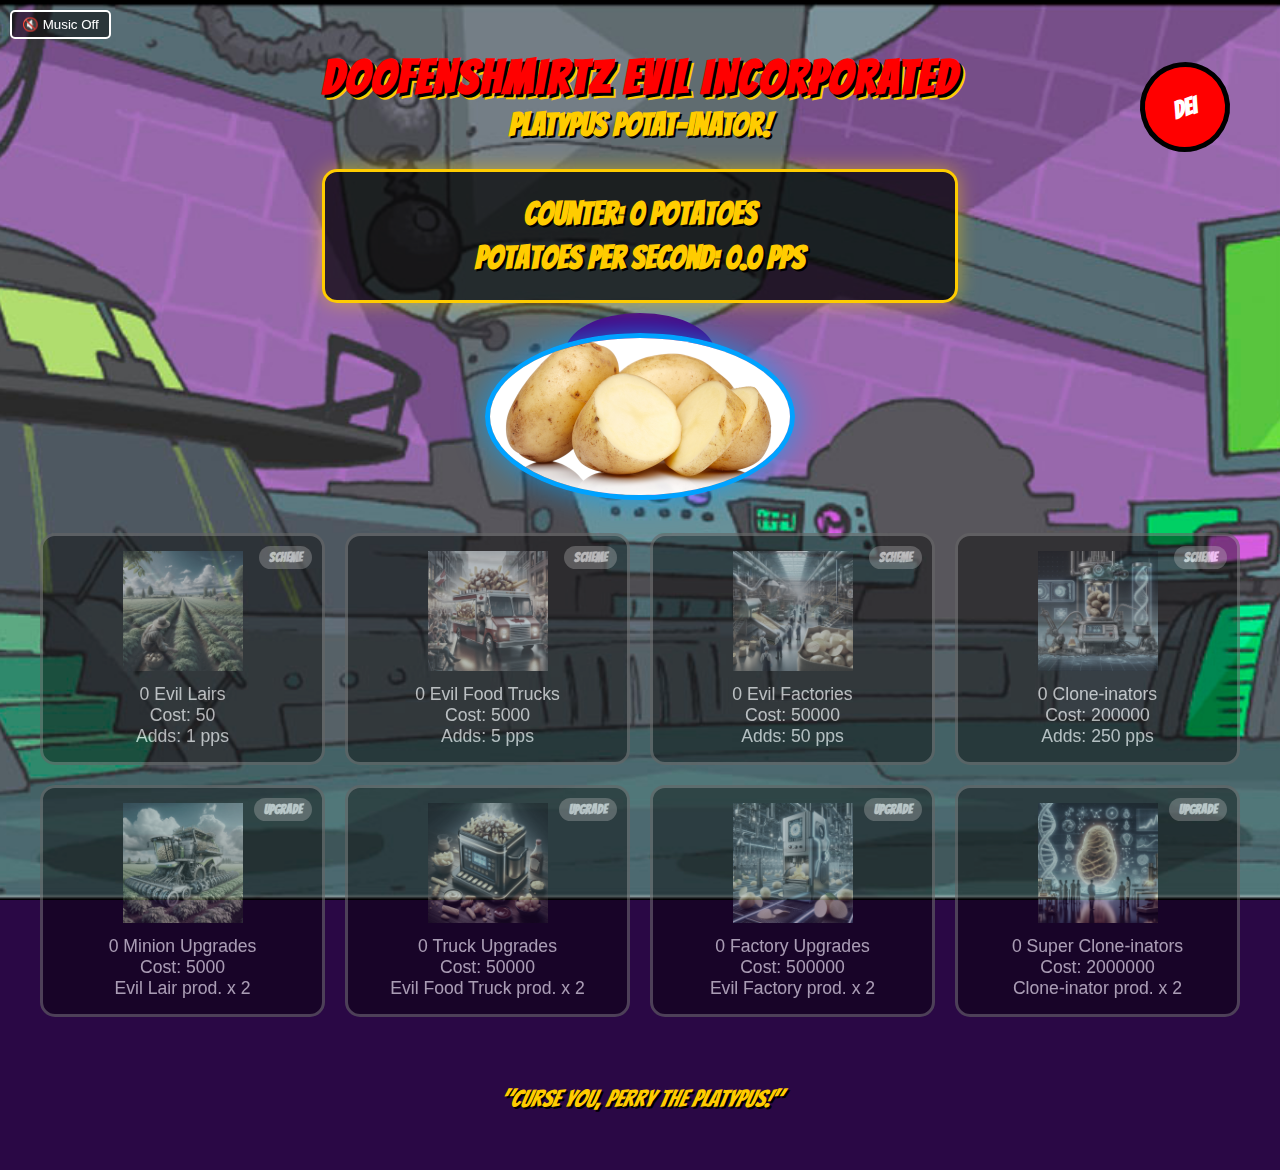
<file: Index.html>
<!DOCTYPE html>
<html lang="en">
<head>
    <meta charset="UTF-8">
    <meta name="viewport" content="width=device-width, initial-scale=1.0">
    <title>Doofenshmirtz Evil Incorporated - Platypus Clicker</title>
    <audio id="bgMusic" loop>
        <source src="./Figs/background.mp3" type="audio/mpeg">
    </audio>
    <link rel="stylesheet" href="./style.css">
    <link href="https://fonts.googleapis.com/css2?family=Bangers&family=Permanent+Marker&display=swap" rel="stylesheet">
</head>
<body>
    <button id="musicToggle">🔇 Music Off</button>
    <div class="evil-container">
        <div class="title-container">
            <h1>DOOFENSHMIRTZ EVIL INCORPORATED</h1>
            <h2>PLATYPUS POTAT-INATOR!</h2>
            <div class="evil-logo"></div>
        </div>

        <div class="counter-container">
            <p class="counter-text" id="counter">Platypuses: 0</p>
            <p class="counter-text" id="pps">Platypuses per second: 0 pps</p>
        </div>
        
        <!-- Main Perry button -->
        <div class="perry-container">
            <img class="image-perry" id="BigPotato" src="./Figs/BigPotato.jpg" alt="Perry the Platypus">
            <div class="perry-hat"></div>
        </div>
        
        <!-- Bonus buttons (Doofenshmirtz's inventions) -->
        <img id="Sweet Potato Bonus" class="image-bonus hidden" src="./Figs/SweetPotato.jpg" alt="Freeze-inator">
        <img id="Red Potato Bonus" class="image-bonus hidden" src="./Figs/RedPotato.jpg" alt="Shrink-inator">
        <img id="Austrian Crescent Bonus" class="image-bonus hidden" src="./Figs/AustrianCrescent.jpeg" alt="Copy-inator">
        <img id="Blue Potato Bonus" class="image-bonus hidden" src="./Figs/BluePotato.png" alt="Age-inator">
        <img id="Yukon Gold Bonus" class="image-bonus hidden" src="./Figs/YukonGold.png" alt="Destroy-inator">
        
        <!-- Message boxes -->
        <div id="Message Box" class="message hidden">
            <p></p>
        </div>
        <div id="Achievement Box" class="achievement hidden">
            <div class="achievement-icon"></div>
            <p></p>
        </div>
        
        <!-- Evil schemes grid -->
        <div class="grid-container">
            <!-- Row 1: Evil Buildings -->
            <div class="scheme-container">
                <img id="Farm" class="scheme-button" src="./Figs/Farm.png" alt="Evil Lair">
                <span id="Farm-text" class="scheme-text">0 Evil Lairs<br>Cost: 50<br>Adds: 1 pps</span>
                <div class="scheme-badge">Scheme</div>
            </div>
            
            <div class="scheme-container">
                <img id="Food truck" class="scheme-button" src="./Figs/FoodTruck.png" alt="Evil Food Truck">
                <span id="Food truck-text" class="scheme-text">0 Evil Food Trucks<br>Cost: 5000<br>Adds: 5 pps</span>
                <div class="scheme-badge">Scheme</div>
            </div>
            
            <div class="scheme-container">
                <img id="Chips factory" class="scheme-button" src="./Figs/Factory.png" alt="Evil Factory">
                <span id="Chips factory-text" class="scheme-text">0 Evil Factories<br>Cost: 50000<br>Adds: 50 pps</span>
                <div class="scheme-badge">Scheme</div>
            </div>
            
            <div class="scheme-container">
                <img id="Potato cloner" class="scheme-button" src="./Figs/Cloner.png" alt="Clone-inator">
                <span id="Potato cloner-text" class="scheme-text">0 Clone-inators<br>Cost: 200000<br>Adds: 250 pps</span>
                <div class="scheme-badge">Scheme</div>
            </div>
            
            <!-- Row 2: Evil Upgrades -->
            <div class="upgrade-container">
                <img id="Harvester" class="upgrade-button" src="./Figs/Harvester.png" alt="Minion Upgrade">
                <span id="Harvester-text" class="upgrade-text">0 Minion Upgrades<br>Cost: 5000<br>Evil Lair prod. x 2</span>
                <div class="upgrade-badge">Upgrade</div>
            </div>
            
            <div class="upgrade-container">
                <img id="Poutine maker" class="upgrade-button" src="./Figs/PoutineMaker.png" alt="Truck Upgrade">
                <span id="Poutine maker-text" class="upgrade-text">0 Truck Upgrades<br>Cost: 50000<br>Evil Food Truck prod. x 2</span>
                <div class="upgrade-badge">Upgrade</div>
            </div>
            
            <div class="upgrade-container">
                <img id="Instant fryer" class="upgrade-button" src="./Figs/InstantFryer.png" alt="Factory Upgrade">
                <span id="Instant fryer-text" class="upgrade-text">0 Factory Upgrades<br>Cost: 500000<br>Evil Factory prod. x 2</span>
                <div class="upgrade-badge">Upgrade</div>
            </div>
            
            <div class="upgrade-container">
                <img id="Advanced DNA" class="upgrade-button" src="./Figs/DNA.png" alt="Super Clone-inator">
                <span id="Advanced DNA-text" class="upgrade-text">0 Super Clone-inators<br>Cost: 2000000<br>Clone-inator prod. x 2</span>
                <div class="upgrade-badge">Upgrade</div>
            </div>
        </div>
        
        <div class="evil-footer">
            <p>"Curse you, Perry the Platypus!"</p>
        </div>
    </div>

    <div id="jumpscare" class="hidden">
        <img src="Figs/jumpscare.jpg" style="width:100vw;height:100vh;object-fit:cover;position:fixed;top:0;left:0;z-index:9999;">
        <audio id="screamSound" src="./Figs/scream.mp3"></audio>
    </div>

    <script src="./Counter.js"></script>
    <script src="./Buttons.js"></script>
    <script>
        //Creating the Counter 
        const counter = new Counter("counter", "pps", "Message Box", "Achievement Box");
        
        //// Creating below a Button object corresponding to each Button created above
        //BigPotato
        const bigPotato = new ClickingButton("BigPotato", counter);
        
        //The 4 types of buildings
        const building1 = new BuildingButton("Farm", counter, 50, 1);
        const building2 = new BuildingButton("Food truck", counter, 5000, 5);
        const building3 = new BuildingButton("Chips factory", counter, 50000, 50);
        const building4 = new BuildingButton("Potato cloner", counter, 200000, 250);
        
        //The 4 types of building upgrades
        const upgrade1 = new UpgradeButton("Harvester", counter, 5000, 2, building1);
        const upgrade2 = new UpgradeButton("Poutine maker", counter, 50000, 2, building2);
        const upgrade3 = new UpgradeButton("Instant fryer", counter, 500000, 2, building3);
        const upgrade4 = new UpgradeButton("Advanced DNA", counter, 2000000, 2, building4);
        
        //Creating the 5 types of bonus buttons and adding them to the counter
        counter.addBonusButton(new BonusButton("Sweet Potato Bonus", counter, 2, 10));
        counter.addBonusButton(new BonusButton("Red Potato Bonus", counter, 3, 15));
        counter.addBonusButton(new BonusButton("Austrian Crescent Bonus", counter, 5, 20));
        counter.addBonusButton(new BonusButton("Blue Potato Bonus", counter, 7, 25));
        counter.addBonusButton(new BonusButton("Yukon Gold Bonus", counter, 10, 30));

        // Store all buttons in a global array for affordability updates
        window.allButtons = [
            bigPotato, building1, building2, building3, building4, 
            upgrade1, upgrade2, upgrade3, upgrade4
        ];

        // Initial affordability update
        counter.updateAllAffordability();

        const bgMusic = document.getElementById('bgMusic');
        const musicToggle = document.getElementById('musicToggle');
        let isMusicPlaying = false;

        musicToggle.addEventListener('click', () => {
            isMusicPlaying = !isMusicPlaying;
            if (isMusicPlaying) {
            bgMusic.play();
            musicToggle.textContent = "🔊 Music On";
            } else {
            bgMusic.pause();
            musicToggle.textContent = "🔇 Music Off";
            }
        });
    </script>
</body>
</html>
</file>
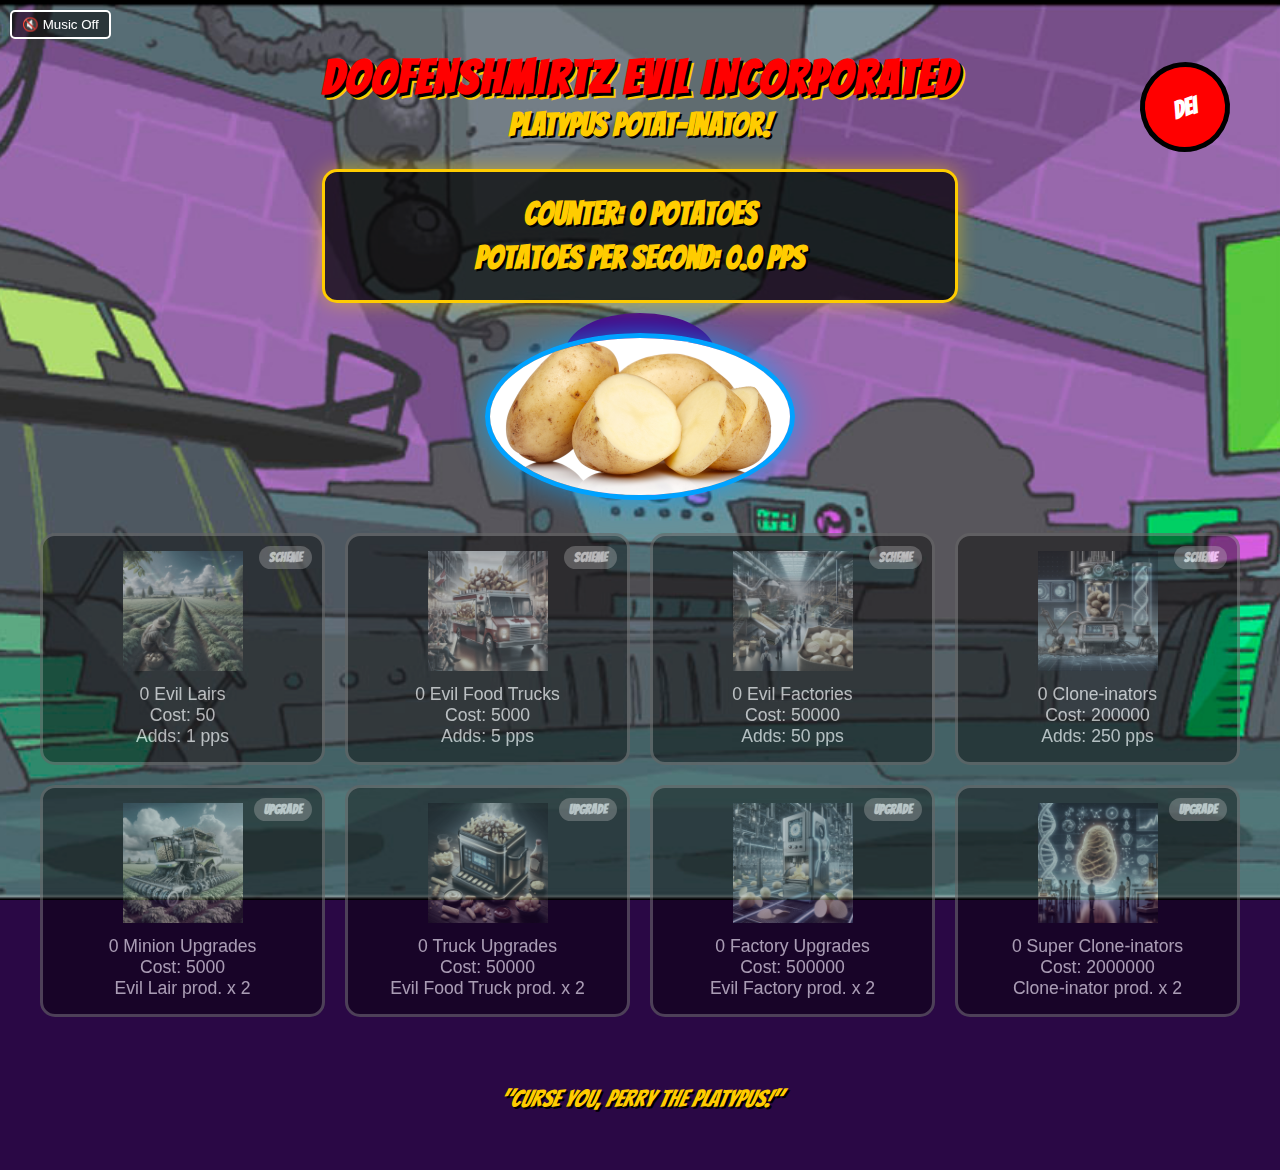
<file: Game.html>
<!DOCTYPE html>
<html lang="en">
<head>
    <meta charset="UTF-8">
    <meta name="viewport" content="width=device-width, initial-scale=1.0">
    <title>Doofenshmirtz Evil Incorporated - Platypus Clicker</title>
    <audio id="bgMusic" loop>
        <source src="./Figs/background.mp3" type="audio/mpeg">
    </audio>
    <link rel="stylesheet" href="./style.css">
    <link href="https://fonts.googleapis.com/css2?family=Bangers&family=Permanent+Marker&display=swap" rel="stylesheet">
</head>
<body>
    <button id="musicToggle">🔇 Music Off</button>
    <div class="evil-container">
        <div class="title-container">
            <h1>DOOFENSHMIRTZ EVIL INCORPORATED</h1>
            <h2>PLATYPUS POTAT-INATOR!</h2>
            <div class="evil-logo"></div>
        </div>

        <div class="counter-container">
            <p class="counter-text" id="counter">Platypuses: 0</p>
            <p class="counter-text" id="pps">Platypuses per second: 0 pps</p>
        </div>
        
        <!-- Main Perry button -->
        <div class="perry-container">
            <img class="image-perry" id="BigPotato" src="./Figs/BigPotato.jpg" alt="Perry the Platypus">
            <div class="perry-hat"></div>
        </div>
        
        <!-- Bonus buttons (Doofenshmirtz's inventions) -->
        <img id="Sweet Potato Bonus" class="image-bonus hidden" src="./Figs/SweetPotato.jpg" alt="Freeze-inator">
        <img id="Red Potato Bonus" class="image-bonus hidden" src="./Figs/RedPotato.jpg" alt="Shrink-inator">
        <img id="Austrian Crescent Bonus" class="image-bonus hidden" src="./Figs/AustrianCrescent.jpeg" alt="Copy-inator">
        <img id="Blue Potato Bonus" class="image-bonus hidden" src="./Figs/BluePotato.png" alt="Age-inator">
        <img id="Yukon Gold Bonus" class="image-bonus hidden" src="./Figs/YukonGold.png" alt="Destroy-inator">
        
        <!-- Message boxes -->
        <div id="Message Box" class="message hidden">
            <p></p>
        </div>
        <div id="Achievement Box" class="achievement hidden">
            <div class="achievement-icon"></div>
            <p></p>
        </div>
        
        <!-- Evil schemes grid -->
        <div class="grid-container">
            <!-- Row 1: Evil Buildings -->
            <div class="scheme-container">
                <img id="Farm" class="scheme-button" src="./Figs/Farm.png" alt="Evil Lair">
                <span id="Farm-text" class="scheme-text">0 Evil Lairs<br>Cost: 50<br>Adds: 1 pps</span>
                <div class="scheme-badge">Scheme</div>
            </div>
            
            <div class="scheme-container">
                <img id="Food truck" class="scheme-button" src="./Figs/FoodTruck.png" alt="Evil Food Truck">
                <span id="Food truck-text" class="scheme-text">0 Evil Food Trucks<br>Cost: 5000<br>Adds: 5 pps</span>
                <div class="scheme-badge">Scheme</div>
            </div>
            
            <div class="scheme-container">
                <img id="Chips factory" class="scheme-button" src="./Figs/Factory.png" alt="Evil Factory">
                <span id="Chips factory-text" class="scheme-text">0 Evil Factories<br>Cost: 50000<br>Adds: 50 pps</span>
                <div class="scheme-badge">Scheme</div>
            </div>
            
            <div class="scheme-container">
                <img id="Potato cloner" class="scheme-button" src="./Figs/Cloner.png" alt="Clone-inator">
                <span id="Potato cloner-text" class="scheme-text">0 Clone-inators<br>Cost: 200000<br>Adds: 250 pps</span>
                <div class="scheme-badge">Scheme</div>
            </div>
            
            <!-- Row 2: Evil Upgrades -->
            <div class="upgrade-container">
                <img id="Harvester" class="upgrade-button" src="./Figs/Harvester.png" alt="Minion Upgrade">
                <span id="Harvester-text" class="upgrade-text">0 Minion Upgrades<br>Cost: 5000<br>Evil Lair prod. x 2</span>
                <div class="upgrade-badge">Upgrade</div>
            </div>
            
            <div class="upgrade-container">
                <img id="Poutine maker" class="upgrade-button" src="./Figs/PoutineMaker.png" alt="Truck Upgrade">
                <span id="Poutine maker-text" class="upgrade-text">0 Truck Upgrades<br>Cost: 50000<br>Evil Food Truck prod. x 2</span>
                <div class="upgrade-badge">Upgrade</div>
            </div>
            
            <div class="upgrade-container">
                <img id="Instant fryer" class="upgrade-button" src="./Figs/InstantFryer.png" alt="Factory Upgrade">
                <span id="Instant fryer-text" class="upgrade-text">0 Factory Upgrades<br>Cost: 500000<br>Evil Factory prod. x 2</span>
                <div class="upgrade-badge">Upgrade</div>
            </div>
            
            <div class="upgrade-container">
                <img id="Advanced DNA" class="upgrade-button" src="./Figs/DNA.png" alt="Super Clone-inator">
                <span id="Advanced DNA-text" class="upgrade-text">0 Super Clone-inators<br>Cost: 2000000<br>Clone-inator prod. x 2</span>
                <div class="upgrade-badge">Upgrade</div>
            </div>
        </div>
        
        <div class="evil-footer">
            <p>"Curse you, Perry the Platypus!"</p>
        </div>
    </div>

    <div id="jumpscare" class="hidden">
        <img src="Figs/jumpscare.jpg" style="width:100vw;height:100vh;object-fit:cover;position:fixed;top:0;left:0;z-index:9999;">
        <audio id="screamSound" src="./Figs/scream.mp3"></audio>
    </div>

    <script src="./Counter.js"></script>
    <script src="./Buttons.js"></script>
    <script>
        //Creating the Counter 
        const counter = new Counter("counter", "pps", "Message Box", "Achievement Box");
        
        //// Creating below a Button object corresponding to each Button created above
        //BigPotato
        const bigPotato = new ClickingButton("BigPotato", counter);
        
        //The 4 types of buildings
        const building1 = new BuildingButton("Farm", counter, 50, 1);
        const building2 = new BuildingButton("Food truck", counter, 5000, 5);
        const building3 = new BuildingButton("Chips factory", counter, 50000, 50);
        const building4 = new BuildingButton("Potato cloner", counter, 200000, 250);
        
        //The 4 types of building upgrades
        const upgrade1 = new UpgradeButton("Harvester", counter, 5000, 2, building1);
        const upgrade2 = new UpgradeButton("Poutine maker", counter, 50000, 2, building2);
        const upgrade3 = new UpgradeButton("Instant fryer", counter, 500000, 2, building3);
        const upgrade4 = new UpgradeButton("Advanced DNA", counter, 2000000, 2, building4);
        
        //Creating the 5 types of bonus buttons and adding them to the counter
        counter.addBonusButton(new BonusButton("Sweet Potato Bonus", counter, 2, 10));
        counter.addBonusButton(new BonusButton("Red Potato Bonus", counter, 3, 15));
        counter.addBonusButton(new BonusButton("Austrian Crescent Bonus", counter, 5, 20));
        counter.addBonusButton(new BonusButton("Blue Potato Bonus", counter, 7, 25));
        counter.addBonusButton(new BonusButton("Yukon Gold Bonus", counter, 10, 30));

        // Store all buttons in a global array for affordability updates
        window.allButtons = [
            bigPotato, building1, building2, building3, building4, 
            upgrade1, upgrade2, upgrade3, upgrade4
        ];

        // Initial affordability update
        counter.updateAllAffordability();

        const bgMusic = document.getElementById('bgMusic');
        const musicToggle = document.getElementById('musicToggle');
        let isMusicPlaying = false;

        musicToggle.addEventListener('click', () => {
            isMusicPlaying = !isMusicPlaying;
            if (isMusicPlaying) {
            bgMusic.play();
            musicToggle.textContent = "🔊 Music On";
            } else {
            bgMusic.pause();
            musicToggle.textContent = "🔇 Music Off";
            }
        });
    </script>
</body>
</html>
</file>
<file: style.css>
/* Global Styles */
body {
    background-color: #2a0845;
    background-image: url("./Figs/background.jpg");
    background-size: cover;
    background-position: center;
    background-repeat: no-repeat;
    background-attachment: fixed;
    font-size: 16px;
    color: white;
    font-family: 'Bangers', cursive;
    margin: 0;
    padding: 0;
    min-height: 100vh;
    overflow-x: hidden;
}

#musicToggle {
    position: fixed;
    top: 10px;
    left: 10px;
    padding: 5px 10px;
    background: rgba(0,0,0,0.5);
    color: white;
    border: 2px solid white;
    border-radius: 5px;
    cursor: pointer;
    z-index: 1000;
}

.evil-container {
    max-width: 1200px;
    margin: 0 auto;
    padding: 20px;
    position: relative;
    overflow: hidden;
}

/* Title Styles */
.title-container {
    text-align: center;
    margin-bottom: 20px;
    position: relative;
}

h1 {
    font-size: 3rem;
    color: #ff0000;
    text-shadow: 3px 3px 0 #000, 5px 5px 0 #ffcc00;
    margin-bottom: 0;
    letter-spacing: 2px;
}

h2 {
    font-size: 2rem;
    color: #ffcc00;
    text-shadow: 2px 2px 0 #000;
    margin-top: 5px;
}

.evil-logo {
    position: absolute;
    top: 10px;
    right: 10px;
    width: 80px;
    height: 80px;
    background-color: #ff0000;
    border-radius: 50%;
    border: 5px solid #000;
    display: flex;
    align-items: center;
    justify-content: center;
    font-size: 1.5rem;
    font-weight: bold;
    transform: rotate(-15deg);
}

.evil-logo::before {
    content: "DEI";
    color: #fff;
}

/* Counter Styles */
.counter-container {
    background-color: rgba(0, 0, 0, 0.7);
    border: 3px solid #ffcc00;
    border-radius: 15px;
    padding: 15px;
    margin: 20px auto;
    text-align: center;
    max-width: 600px;
    box-shadow: 0 0 20px rgba(255, 204, 0, 0.5);
}

.counter-text {
    color: #ffcc00;
    font-size: 2rem;
    font-weight: bold;
    margin: 10px 0;
    text-shadow: 2px 2px 0 #000;
}

/* Perry the Platypus Button */
.perry-container {
    position: relative;
    text-align: center;
    margin: 30px auto;
    width: 500px;
    transition: transform 0.2s;
}

.perry-container:hover {
    transform: scale(1.05);
}

.image-perry {
    width: 300px;
    height: auto;
    cursor: pointer;
    border-radius: 50%;
    border: 5px solid #00a2ff;
    box-shadow: 0 0 30px rgba(0, 162, 255, 0.7);
    transition: all 0.3s;
}

.image-perry:active {
    transform: scale(0.95);
    box-shadow: 0 0 50px rgba(0, 162, 255, 1);
}

.perry-hat {
    position: absolute;
    top: -20px;
    left: 50%;
    transform: translateX(-50%);
    width: 150px;
    height: 80px;
    background-color: #4b0082;
    border-radius: 50% 50% 0 0;
    z-index: -1;
}

/* Scheme/Upgrade Grid */
.grid-container {
    display: grid;
    grid-template-columns: repeat(4, 1fr);
    gap: 20px;
    margin: 30px 0;
}

.scheme-container, .upgrade-container {
    position: relative;
    background-color: rgba(0, 0, 0, 0.7);
    border-radius: 15px;
    padding: 15px;
    transition: all 0.3s;
    cursor: pointer;
    overflow: hidden;
}

.scheme-container {
    border: 3px solid #ff0000;
}

.upgrade-container {
    border: 3px solid #00a2ff;
}

.scheme-container:hover, .upgrade-container:hover {
    transform: translateY(-5px);
    box-shadow: 0 10px 20px rgba(0, 0, 0, 0.3);
}

.scheme-button, .upgrade-button {
    width: 100%;
    height: 120px;
    object-fit: contain;
    margin-bottom: 10px;
    border-radius: 10px;
}

.scheme-text, .upgrade-text {
    color: white;
    font-size: 1.1rem;
    display: block;
    text-align: center;
    font-family: 'Arial', sans-serif;
}

.scheme-badge, .upgrade-badge {
    position: absolute;
    top: 10px;
    right: 10px;
    padding: 5px 10px;
    border-radius: 20px;
    font-size: 0.8rem;
    font-weight: bold;
}

.scheme-badge {
    background-color: #ff0000;
    color: white;
}

.upgrade-badge {
    background-color: #00a2ff;
    color: white;
}

#jumpscare {
    position: fixed;
    top: 0;
    left: 0;
    width: 100vw;
    height: 100vh;
    background: black;
    z-index: 9999;
}

/* Bonus Buttons (Doofenshmirtz's Inventions) */
.image-bonus {
    position: fixed;
    width: 150px;
    height: auto;
    top: 50%;
    left: 50%;
    transform: translate(-50%, -50%);
    z-index: 100;
    cursor: pointer;
    border: 3px solid #ffcc00;
    border-radius: 50%;
    box-shadow: 0 0 30px rgba(255, 204, 0, 0.8);
    animation: float 3s ease-in-out infinite;
}

@keyframes float {
    0% { transform: translate(-50%, -50%) translateY(0px); }
    50% { transform: translate(-50%, -50%) translateY(-20px); }
    100% { transform: translate(-50%, -50%) translateY(0px); }
}

/* Message Boxes */
.message, .achievement {
    position: fixed;
    top: 50%;
    left: 50%;
    transform: translate(-50%, -50%);
    padding: 20px;
    border-radius: 15px;
    z-index: 90;
    max-width: 400px;
    text-align: center;
    box-shadow: 0 0 30px rgba(0, 0, 0, 0.5);
    animation: popIn 0.3s ease-out;
}

@keyframes popIn {
    0% { transform: translate(-50%, -50%) scale(0.5); opacity: 0; }
    100% { transform: translate(-50%, -50%) scale(1); opacity: 1; }
}

.message {
    background-color: #ff0000;
    color: white;
    border: 3px solid #000;
}

.achievement {
    background-color: #ffcc00;
    color: #000;
    border: 3px solid #000;
    display: flex;
    align-items: center;
}

.achievement-icon {
    width: 50px;
    height: 50px;
    background-color: #ff0000;
    border-radius: 50%;
    margin-right: 15px;
    display: flex;
    align-items: center;
    justify-content: center;
    font-size: 1.5rem;
    font-weight: bold;
    flex-shrink: 0;
}

.achievement-icon::before {
    content: "★";
    color: #ffcc00;
}

/* Footer */
.evil-footer {
    text-align: center;
    margin-top: 30px;
    padding: 15px;
    font-size: 1.5rem;
    color: #ffcc00;
    text-shadow: 2px 2px 0 #000;
    font-style: italic;
}

/* Unaffordable items */
.scheme-container.unaffordable, 
.upgrade-container.unaffordable {
    opacity: 0.6;
    filter: grayscale(70%);
    cursor: not-allowed;
    border-color: #666;
}

.scheme-container.unaffordable .scheme-badge,
.upgrade-container.unaffordable .upgrade-badge {
    background-color: #666;
}

.scheme-container.unaffordable:hover, 
.upgrade-container.unaffordable:hover {
    transform: none;
    box-shadow: none;
}

/* Highlight affordable items */
.scheme-container.affordable {
    border-color: #ffcc00;
    box-shadow: 0 0 15px rgba(255, 204, 0, 0.7);
}

.upgrade-container.affordable {
    border-color: #00ff88;
    box-shadow: 0 0 15px rgba(0, 255, 136, 0.7);
}

.scheme-container.affordable .scheme-badge {
    background-color: #ffcc00;
    color: #000;
}

.upgrade-container.affordable .upgrade-badge {
    background-color: #00ff88;
    color: #000;
}

/* Hidden class */
.hidden {
    display: none;
}

/* Responsive Design */
@media (max-width: 1200px) {
    .grid-container {
        grid-template-columns: repeat(2, 1fr);
    }
}

@media (max-width: 768px) {
    h1 {
        font-size: 2rem;
    }
    
    h2 {
        font-size: 1.5rem;
    }
    
    .grid-container {
        grid-template-columns: 1fr;
    }
    
    .perry-container {
        width: 100%;
    }
    
    .image-perry {
        width: 250px;
    }
}
</file>
